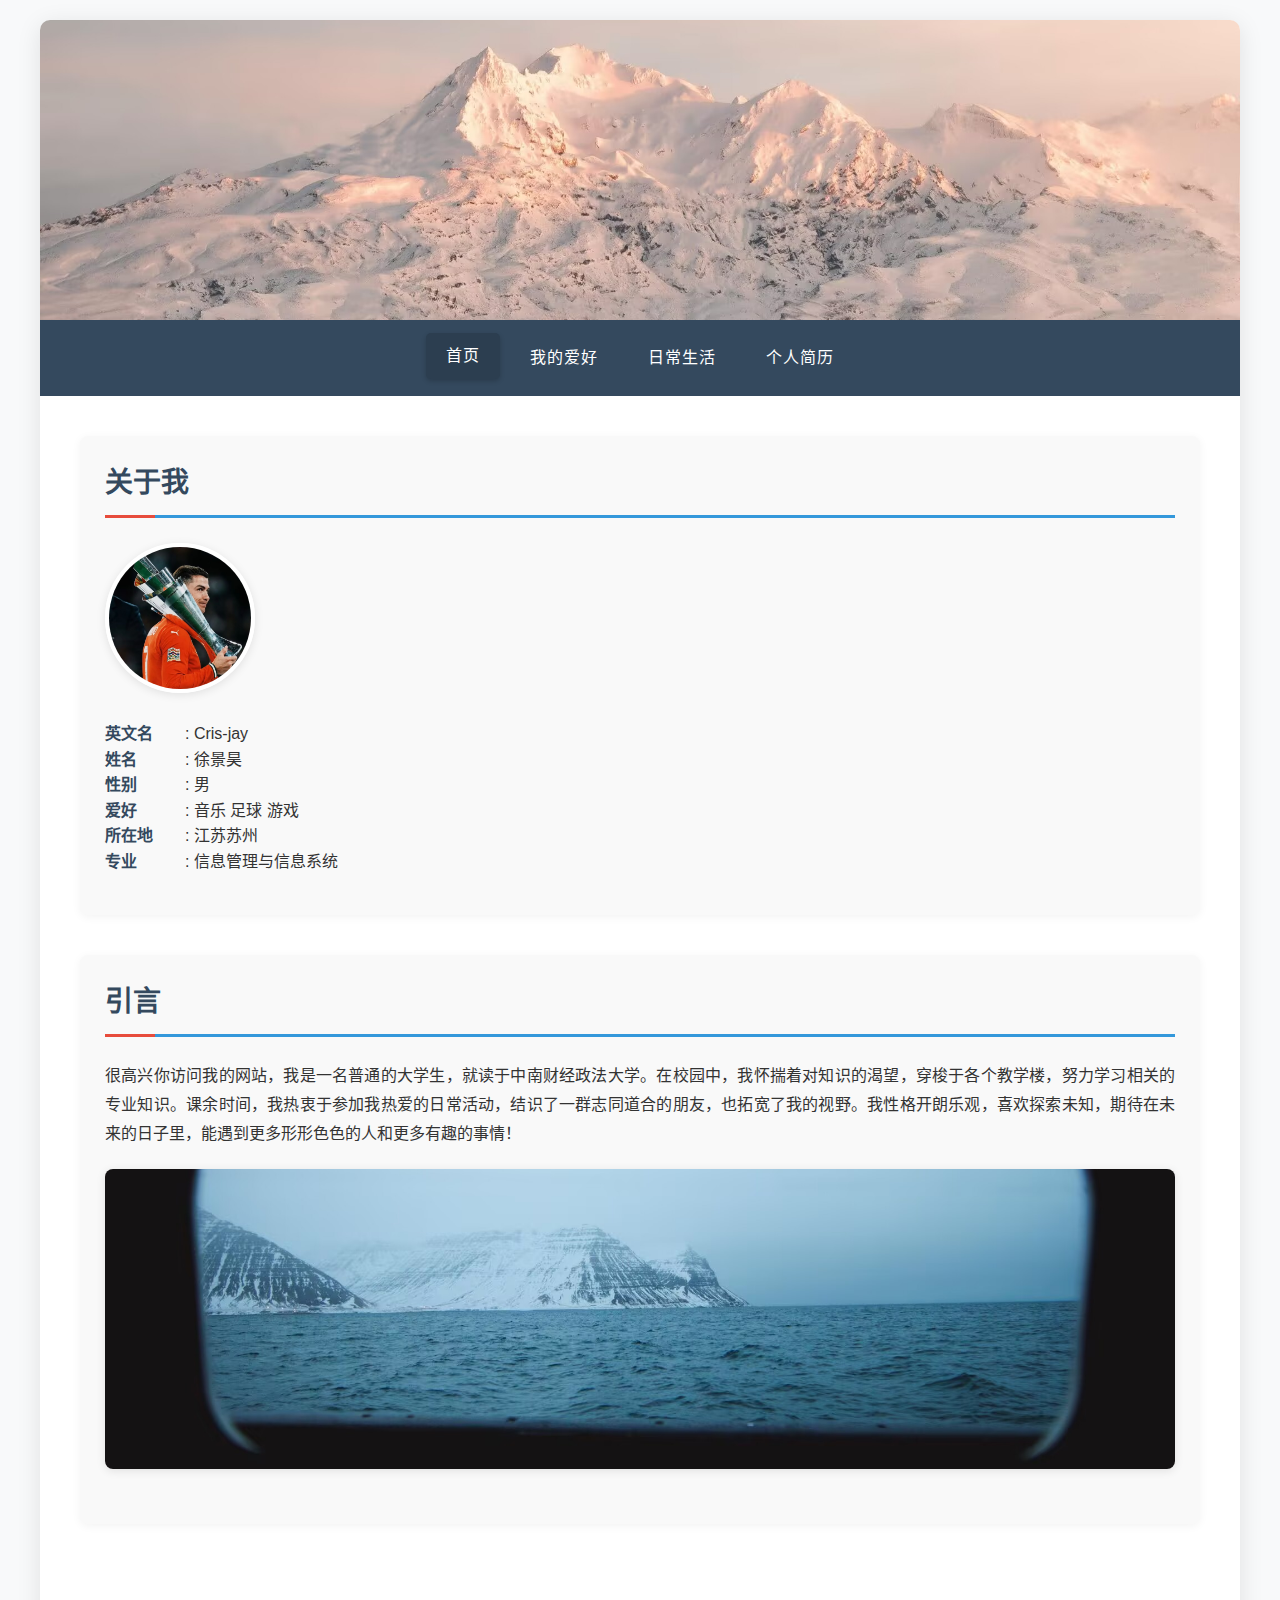
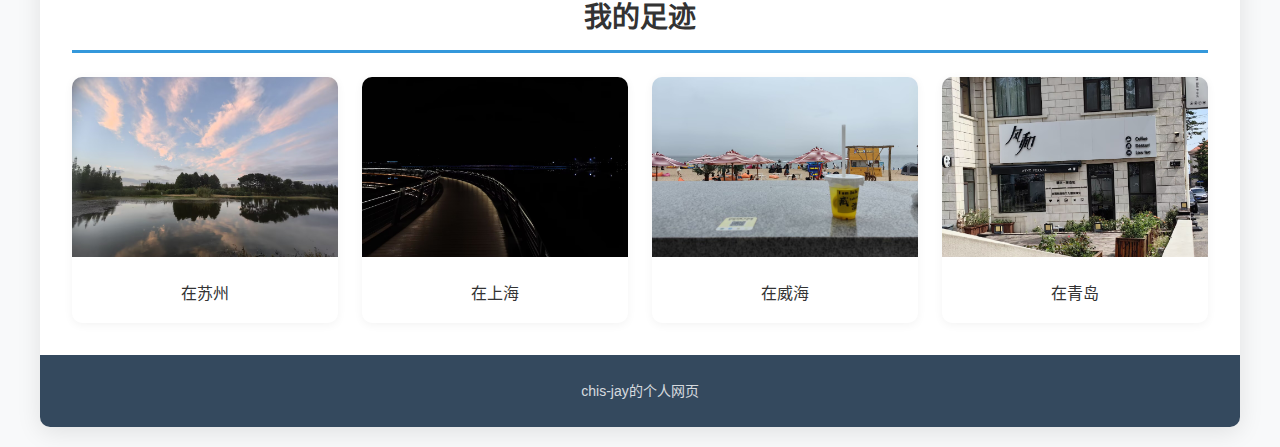
<file: index.html>
<!DOCTYPE html>
<html lang="zh-CN">

<head>
    <meta charset="UTF-8">
    <meta http-equiv="X-UA-Compatible" content="IE=edge">
    <meta name="viewport" content="width=device-width, initial-scale=1.0">
    <title>个人介绍</title>
    <link rel="stylesheet" href="css/style.css">

</head>

<body>
    <div id="bigbox">
        <header id="banner">
            <img src="pictures/首页顶.jpg" alt="">
        </header>
        
        <nav>
            <a href="#" class="current">首页</a>
            <a href="wodeaihao.html">我的爱好</a>
            <a href="richangshenghuo.html">日常生活</a>
            <a href="gerenjianli.html">个人简历</a>
        </nav>
        
        <main id="main">
            <aside id="main_left">
                <h2>关于我</h2>
                <img src="pictures/头像.jpg" alt="">
                <p>
                    <span>英文名</span>: Cris-jay<br>
                    <span>姓名</span>: 徐景昊<br>
                    <span>性别</span>: 男<br>
                    <span>爱好</span>: 音乐 足球 游戏<br>
                    <span>所在地</span>: 江苏苏州<br>
                    <span>专业</span>: 信息管理与信息系统
                </p>
            </aside>
            
            <article id="main_right">
                <h2>引言</h2>
                <p>
                    很高兴你访问我的网站，我是一名普通的大学生，就读于中南财经政法大学。在校园中，我怀揣着对知识的渴望，穿梭于各个教学楼，努力学习相关的专业知识。课余时间，我热衷于参加我热爱的日常活动，结识了一群志同道合的朋友，也拓宽了我的视野。我性格开朗乐观，喜欢探索未知，期待在未来的日子里，能遇到更多形形色色的人和更多有趣的事情！
                </p>
                <p><img src="pictures/关于我.jpg" alt=""></p>
            </article>
        </main>
        
        <section id="日常">
            <h2>我的足迹</h2>
            <div class="photo-gallery">
                <div class="photo-item">
                    <img src="pictures/苏州.jpg" alt="在苏州的图片">
                    <p>在苏州</p>
                </div>
                <div class="photo-item">
                    <img src="pictures/上海.jpg" alt="在上海的图片">
                    <p>在上海</p>
                </div>
                <div class="photo-item">
                    <img src="pictures/威海.jpg" alt="在威海的图片">
                    <p>在威海</p>
                </div>
                <div class="photo-item">
                    <img src="pictures/青岛.jpg" alt="在青岛的图片">
                    <p>在青岛</p>
                </div>
            </div>
        </section>
        
        <footer>
            <p>
                chis-jay的个人网页
            </p>
        </footer>
    </div>
</body>

</html>
</file>
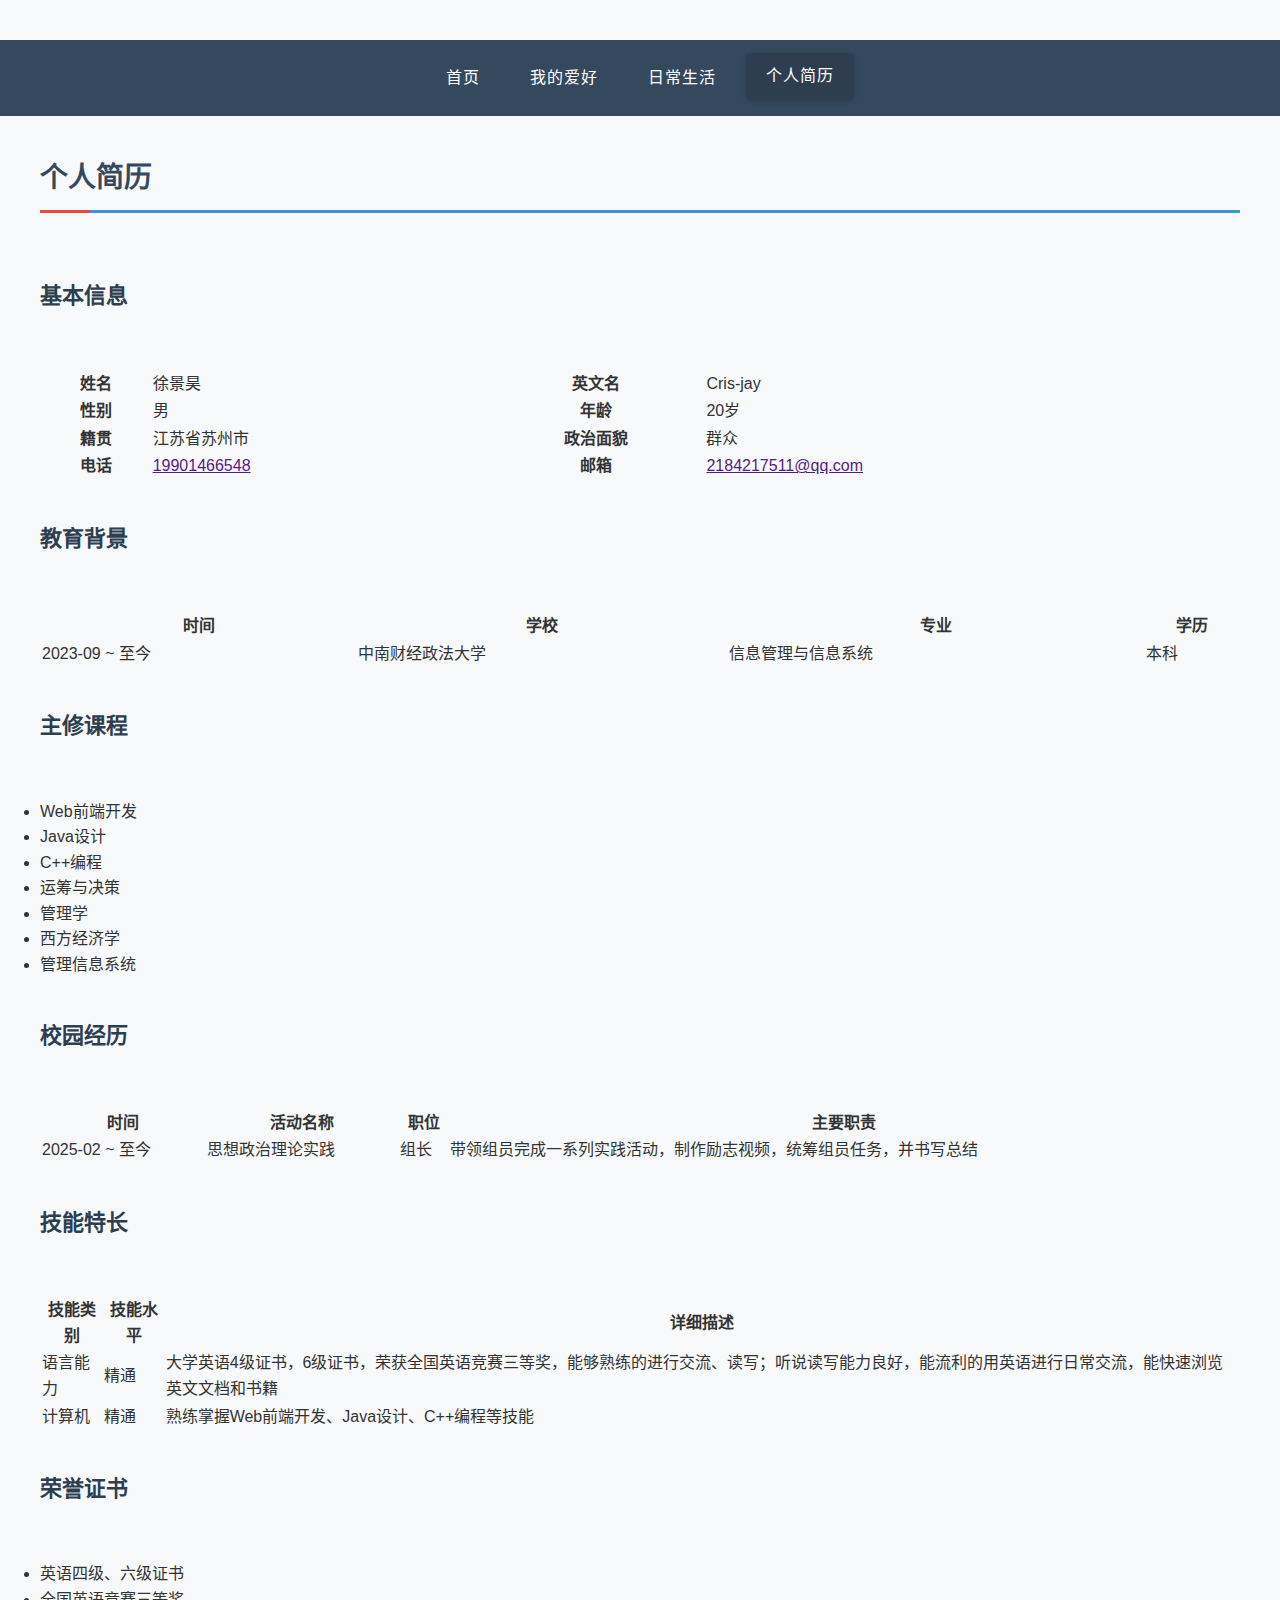
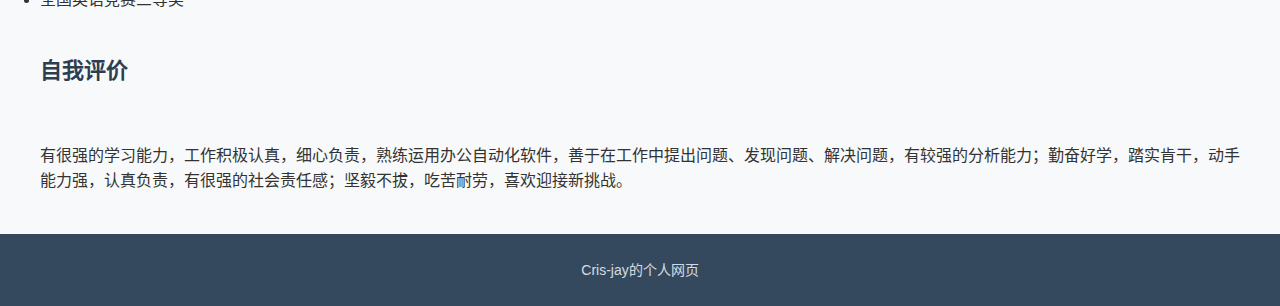
<file: gerenjianli.html>
<!DOCTYPE html>
<html lang="zh-CN">
<head>
    <meta charset="UTF-8">
    <meta http-equiv="X-UA-Compatible" content="IE=edge">
    <meta name="viewport" content="width=device-width, initial-scale=1.0">
    <title>个人简历 - Cris-jay</title>
    <link rel="stylesheet" href="css/style.css">
</head>
<body>
    <div id="bigbox"></div>
        <nav>
            <a href="index.html">首页</a>
            <a href="wodeaihao.html">我的爱好</a>
            <a href="richangshenghuo.html">日常生活</a>
            <a class="current" href="gerenjianli.html">个人简历</a>
        </nav>
        
       
        <div id="main">
            <h2>个人简历</h2>
            
         
            <h3>基本信息</h3>
            <table class="resume-table">
                <tr>
                    <th>姓名</th>
                    <td>徐景昊</td>
                    <th>英文名</th>
                    <td>Cris-jay</td>
                </tr>
                <tr>
                    <th>性别</th>
                    <td>男</td>
                    <th>年龄</th>
                    <td>20岁</td>
                </tr>
                <tr>
                    <th>籍贯</th>
                    <td>江苏省苏州市</td>
                    <th>政治面貌</th>
                    <td>群众</td>
                </tr>
                <tr>
                    <th>电话</th>
                    <td><a href="">19901466548</a></td>
                    <th>邮箱</th>
                    <td><a href="">2184217511@qq.com</a></td>
                </tr>
            </table>
            
         
            <h3>教育背景</h3>
            <table class="resume-table">
                <tr>
                    <th>时间</th>
                    <th>学校</th>
                    <th>专业</th>
                    <th>学历</th>
                </tr>
                <tr>
                    <td>2023-09 ~ 至今</td>
                    <td>中南财经政法大学</td>
                    <td>信息管理与信息系统</td>
                    <td>本科</td>
                </tr>
            </table>
            
          
            <h3>主修课程</h3>
            <ul class="resume-list">
                <li>Web前端开发</li>
                <li>Java设计</li>
                <li>C++编程</li>
                <li>运筹与决策</li>
                <li>管理学</li>
                <li>西方经济学</li>
                <li>管理信息系统</li>
            </ul>
            
          
            <h3>校园经历</h3>
            <table class="resume-table">
                <tr>
                    <th>时间</th>
                    <th>活动名称</th>
                    <th>职位</th>
                    <th>主要职责</th>
                </tr>
                <tr>
                    <td>2025-02 ~ 至今</td>
                    <td>思想政治理论实践</td>
                    <td>组长</td>
                    <td>带领组员完成一系列实践活动，制作励志视频，统筹组员任务，并书写总结</td>
                </tr>
            </table>
            
          
            <h3>技能特长</h3>
            <table class="resume-table">
                <tr>
                    <th>技能类别</th>
                    <th>技能水平</th>
                    <th>详细描述</th>
                </tr>
                <tr>
                    <td>语言能力</td>
                    <td>精通</td>
                    <td>大学英语4级证书，6级证书，荣获全国英语竞赛三等奖，能够熟练的进行交流、读写；听说读写能力良好，能流利的用英语进行日常交流，能快速浏览英文文档和书籍</td>
                </tr>
                <tr>
                    <td>计算机</td>
                    <td>精通</td>
                    <td>熟练掌握Web前端开发、Java设计、C++编程等技能</td>
                </tr>
            </table>

            <h3>荣誉证书</h3>
            <ul class="resume-list">
                <li>英语四级、六级证书</li>
                <li>全国英语竞赛三等奖</li>
            </ul>
  
            <h3>自我评价</h3>
            <p>有很强的学习能力，工作积极认真，细心负责，熟练运用办公自动化软件，善于在工作中提出问题、发现问题、解决问题，有较强的分析能力；勤奋好学，踏实肯干，动手能力强，认真负责，有很强的社会责任感；坚毅不拔，吃苦耐劳，喜欢迎接新挑战。</p>

           
        </div>
        
        <footer>
            <p>Cris-jay的个人网页</p>
        </footer>
    </div>
</body>
</html>
</file>
<file: css/style.css>
* {
    margin: 0;
    padding: 0;
    box-sizing: border-box;
    font-family: 'Microsoft YaHei', sans-serif;
}

body {
    background-color: #f8f9fa;
    color: #333;
    line-height: 1.6;
    font-size: 16px;
}

#bigbox {
    max-width: 1200px;
    margin: 20px auto;
    background-color: white;
    box-shadow: 0 5px 25px rgba(0, 0, 0, 0.1);
    border-radius: 10px;
    overflow: hidden;
}


nav {
    background-color: #34495e;
    display: flex;
    justify-content: center;
    padding: 15px 0;
    position: sticky;
    top: 0;
    z-index: 100;
}

nav a {
    color: white;
    text-decoration: none;
    padding: 10px 20px;
    margin: 0 5px;
    border-radius: 5px;
    transition: all 0.3s ease;
    font-weight: 500;
    letter-spacing: 1px;
}

nav a:hover, nav a.current {
    background-color: #2c3e50;
    transform: translateY(-2px);
    box-shadow: 0 2px 5px rgba(0, 0, 0, 0.2);
}


#banner {
    height: 300px;
    overflow: hidden;
    position: relative;
}

#banner img {
    width: 100%;
    height: 100%;
    object-fit: cover;
    transition: transform 0.5s ease;
}

#banner:hover img {
    transform: scale(1.05);
}


h2 {
    color: #34495e;
    border-bottom: 3px solid #3498db;
    padding-bottom: 10px;
    margin-bottom: 25px;
    font-size: 28px;
    font-weight: 600;
    position: relative;
}

h2::after {
    content: '';
    position: absolute;
    bottom: -3px;
    left: 0;
    width: 50px;
    height: 3px;
    background-color: #e74c3c;
}

h3 {
    color: #2c3e50;
    margin-bottom: 15px;
    font-size: 22px;
    font-weight: 600;
}


#main {
    padding: 40px;
    display: grid;
    grid-gap: 40px;
}


#main_left, #main_right {
    padding: 25px;
    background-color: #f9f9f9;
    border-radius: 8px;
    box-shadow: 0 2px 10px rgba(0, 0, 0, 0.05);
    transition: all 0.3s ease;
}

#main_left:hover, #main_right:hover {
    box-shadow: 0 5px 15px rgba(0, 0, 0, 0.1);
    transform: translateY(-3px);
}

#main_left img {
    width: 150px;
    height: 150px;
    border-radius: 50%;
    object-fit: cover;
    margin-bottom: 20px;
    border: 4px solid white;
    box-shadow: 0 2px 10px rgba(0, 0, 0, 0.1);
}

#main_left p {
    margin-bottom: 15px;
}

#main_left span {
    font-weight: 600;
    color: #34495e;
    display: inline-block;
    width: 80px;
}

#main_right p {
    margin-bottom: 20px;
    line-height: 1.8;
    text-align: justify;
}

#main_right img {
    width: 100%;
    max-height: 300px;
    object-fit: cover;
    border-radius: 8px;
    box-shadow: 0 2px 10px rgba(0, 0, 0, 0.1);
}

#日常 {
  padding: 2rem;
  background-color: var(--light-bg-color);
}

#日常 h2 {
  color: var(--primary-color);
  margin-bottom: 1.5rem;
  font-size: 1.75rem;
  font-weight: 600;
  text-align: center;
  position: relative;
}

#日常 h2::after {
  content: '';
  position: absolute;
  width: 80px;
  height: 3px;
  background-color: var(--primary-color);
  bottom: -8px;
  left: 50%;
  transform: translateX(-50%);
  border-radius: 3px;
}

.photo-gallery {
  display: grid;
  grid-template-columns: repeat(auto-fit, minmax(220px, 1fr));
  gap: 1.5rem;
}

.photo-item {
  background-color: white;
  border-radius: 10px;
  overflow: hidden;
  box-shadow: 0 2px 10px rgba(0, 0, 0, 0.05);
  transition: transform 0.3s ease, box-shadow 0.3s ease;
}

.photo-item:hover {
  transform: translateY(-5px);
  box-shadow: 0 5px 15px rgba(0, 0, 0, 0.15);
}

.photo-item img {
  width: 100%;
  height: 180px;
  object-fit: cover;
  transition: transform 0.4s ease;
}

.photo-item:hover img {
  transform: scale(1.1);
}

.photo-item p {
  padding: 1rem;
  text-align: center;
  font-weight: 500;
  color: var(--primary-color);
}


footer {
    background-color: #34495e;
    color: white;
    text-align: center;
    padding: 25px 0;
    font-size: 14px;
}

footer p {
    margin: 0;
    opacity: 0.8;
}


@media (max-width: 768px) {
    #main {
        grid-template-columns: 1fr;
        padding: 25px;
    }
    
    #日常 > div {
        grid-template-columns: 1fr 1fr;
    }
    
    .resume-table th, .resume-table td {
        padding: 12px 15px;
    }
    
    nav {
        flex-wrap: wrap;
    }
    
    nav a {
        margin: 5px;
    }
    
    #banner {
        height: 200px;
    }
}

@media (max-width: 576px) {
    #日常 > div {
        grid-template-columns: 1fr;
    }
    
    .resume-table th {
        width: 30%;
    }
    
    #main_left, #main_right {
        padding: 20px;
    }
    
    #main_left img {
        width: 120px;
        height: 120px;
    }
}
</file>
